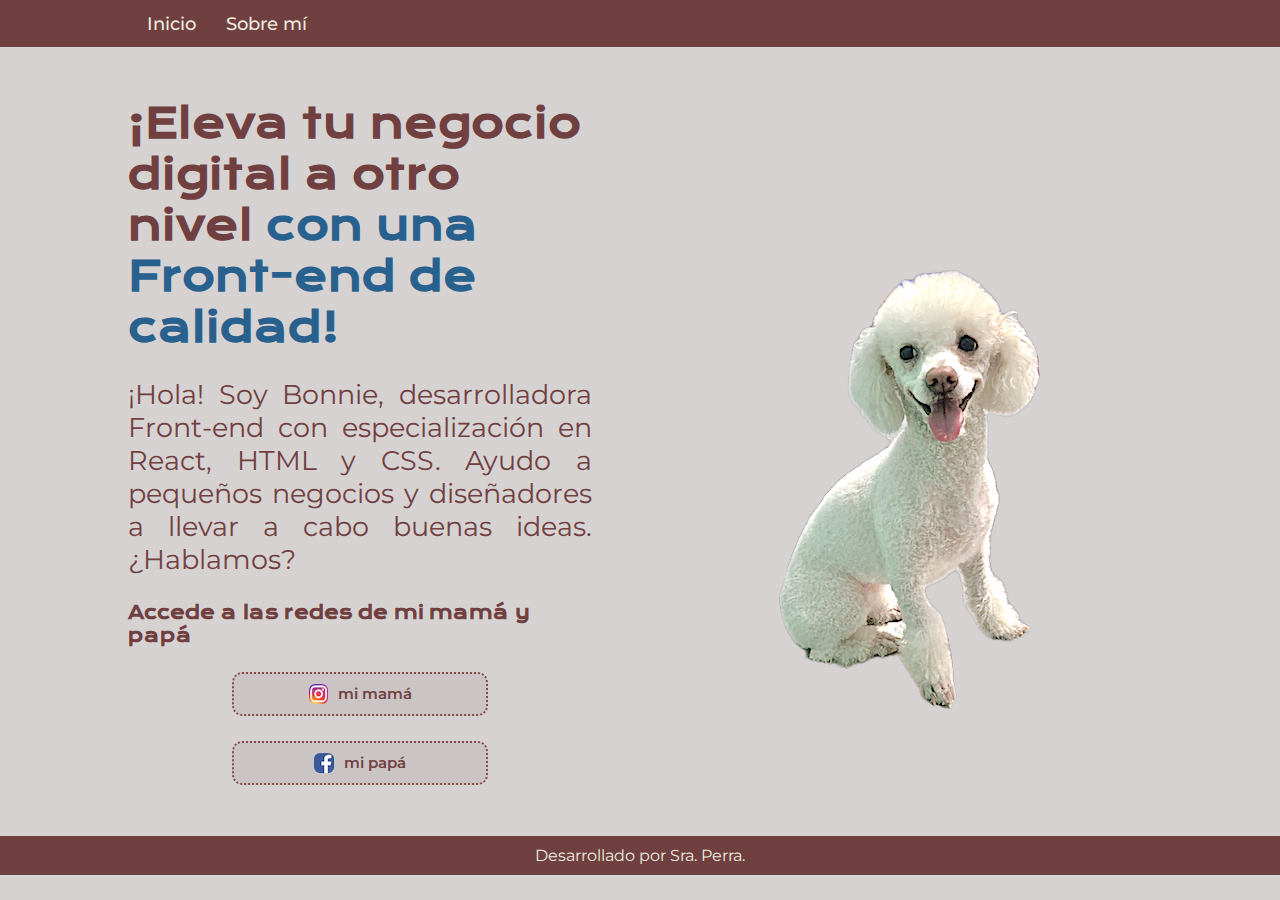
<file: index.html>
<!DOCTYPE html>
<html lang="es-MX">
<head>
    <meta charset="UTF-8">
    <meta name="viewport" content="width=device-width, initial-scale=1.0">
    <title>Portafolio de Bonnie</title>
    <link rel="stylesheet" href="./styles/style.css">
</head>
<body>
    <header class="header">
        <nav class="header-menu">
            <a class="header-menu-link" href="index.html">Inicio</a>
            <a class="header-menu-link" href="about.html">Sobre mí</a>

        </nav>  
    </header>
    <main class="presentacion">
        <section class="presentacion-contenido">
            <h1 class="presentacion-contenido-titulo">
                ¡Eleva tu negocio digital a otro nivel 
                <strong class="titulo-destaque">con una Front-end de calidad!</strong>
            </h1>
            <p class = "presentacion-contenido-texto">¡Hola! Soy Bonnie, desarrolladora Front-end con
                especialización en React, HTML y CSS. Ayudo a pequeños negocios y
                diseñadores a llevar a cabo buenas ideas. ¿Hablamos?
            </p>
            <div class = "presentacion-enlaces">
                <h2 class="presentacion-enlaces-subtitulo">Accede a las redes de mi mamá y papá</h2>
            <a class="presentacion-enlaces-link" href="https://www.instagram.com/den99.al_faro/" target="_blank">
                <img src="./assets/logoInstragram.png" class="presentacion-logos">mi mamá
            </a>
            <a class="presentacion-enlaces-link" href="https://facebook.com/jrubiiio" target="_blank">
                <img src="./assets/logoFacebook.png" class="presentacion-logos">mi papá
            </a>
            </div>    
        </section>
        <img class="presentacion-imagen" src="./assets/bonnie.png" alt="imagen de perrita">
    </main>
    <footer class="footer">
        <p>Desarrollado por Sra. Perra.</p>

    </footer>
</body>
</html>
</file>
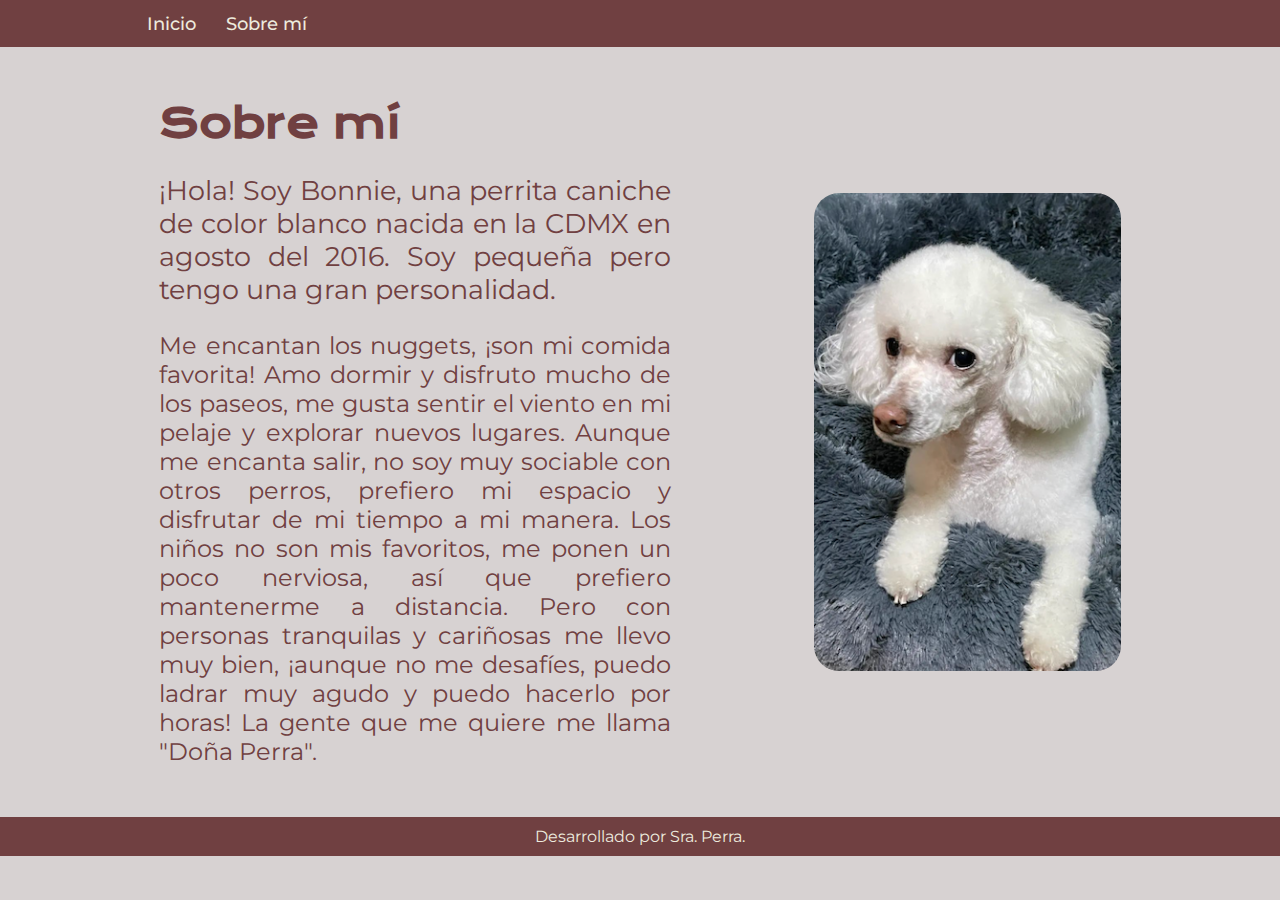
<file: about.html>
<!DOCTYPE html>
<html lang="es-MX">
<head>
    <meta charset="UTF-8">
    <meta name="viewport" content="width=device-width, initial-scale=1.0">
    <title>Sobre mí</title>
    <link rel="stylesheet" href="./styles/style.css">
</head>
<body>
    <header class="header">
        <nav class="header-menu">
            <a class="header-menu-link" href="index.html">Inicio</a>
            <a class="header-menu-link" href="about.html">Sobre mí</a>

        </nav>  
    </header>
    <main class="presentacion">

        <section class="presentacion-contenido">
            <h1 class="presentacion-contenido-titulo">Sobre mí</h1>
            <p class="presentacion-contenido-texto">¡Hola! Soy Bonnie, una perrita caniche de color blanco nacida en  la CDMX en agosto del 2016. Soy pequeña pero tengo una gran personalidad. 
            </p>
            <p class="presentacion-contenido-texto-2">Me encantan los nuggets, ¡son mi comida favorita! Amo dormir y disfruto mucho de los paseos, me gusta sentir el viento en mi pelaje y explorar nuevos lugares.
                Aunque me encanta salir, no soy muy sociable con otros perros, prefiero mi espacio y disfrutar de mi tiempo a mi manera. Los niños no son mis favoritos, me ponen un poco nerviosa, así que prefiero mantenerme a distancia. Pero con personas tranquilas y cariñosas me llevo muy bien, ¡aunque no me desafíes, puedo ladrar muy agudo y puedo hacerlo por horas!
                La gente que me quiere me llama "Doña Perra".
            </p>
        </section>
        <img class="imagen-bonnie-about" src="./assets/bonnieAbout.png" alt="imagen de perrita">


    </main>
    <footer class="footer">
        <p>Desarrollado por Sra. Perra.</p>

    </footer>
</body>
</html>
</file>
<file: styles/style.css>
@import url('https://fonts.googleapis.com/css2?family=Krona+One&family=Montserrat:ital,wght@0,100..900;1,100..900&display=swap');

:root{
    --color-primario: #c6bfbfb2;
    --color-secundario:#704041;
    --color-terciario: #29618E;
    --color-cuaternario:#edebde;
    --color-quinario:z#884748;

    --fuente-montserrat:"Montserrat", sans-serif;
    --fuente-krona:"Krona One", sans-serif;
}

* { 
    padding: 0;
    margin: 0;
}

body{
    background-color: var(--color-primario);
    color: var(--color-secundario);
    box-sizing: border-box;
}

.header{
    padding: 1% 1% 1% 11.5%;
    background-color: var(--color-secundario);
    color: var(--color-cuaternario);
}

.header-menu{
    display: flex;
    gap: 30px;
}

.header-menu-link{
    font-family: var(--fuente-montserrat);
    font-size: 1.12rem;
    font-weight: 500;
    color: var(--color-cuaternario);
    text-decoration: none;
}

.header-menu-link:hover{
    text-decoration: underline;
    color: #ececea;
}

.presentacion{
    padding: 4% 10%;
    display: flex;
    align-items: center;
    justify-content: space-around;
    gap: 80px;
}

.presentacion-contenido{
    width: 50%;
    display: flex;
    flex-direction: column;
    gap: 25px;
}

.presentacion-contenido-titulo{
    font-family: var(--fuente-krona);
    font-size: 40px;
}

.titulo-destaque{
    color: var(--color-terciario)
}

.presentacion-contenido-texto{ 
    font-family: var(--fuente-montserrat);
    font-size: 1.68rem;
    text-align: justify;
}

.presentacion-contenido-texto-2{ 
    font-family: var(--fuente-montserrat);
    font-size: 1.5rem;
    text-align: justify;
}

.presentacion-enlaces{
    display: flex;
    justify-content: space-between;
    flex-direction: column;
    align-items: center;
    gap: 25px;
}

.presentacion-enlaces-subtitulo{ 
    font-family: var(--fuente-krona);
    font-size: 1.12rem;
    font-weight: 600;
}

.presentacion-enlaces-link{
    width: 50%;
    background-color: var(--color-primario);
    color: var(--color-quinario);
    text-align: center;
    padding: 10px;
    border-radius: 10px;
    font-family: var(--fuente-montserrat);
    font-size: 0.94rem;
    font-weight: 600;
    text-decoration: none;
    border: 2px dotted #884748;
    display: flex;
    justify-content: center;
    align-items: center;
    gap: 10px;
}

.presentacion-enlaces-link:hover{
    background-color: #f2f2eaa6;
    padding-left: 3%;
    padding-right: 3%;
    font-size: medium;
    cursor: pointer;
    border: 2px solid;
}

.presentacion-logos{
    border-radius: 6px;
}

.presentacion-imagen{
    width: 50%;
}

.imagen-bonnie-about{
    width: 30%;
    border-radius: 25px;
}

.footer{
    padding: 10px;
    font-family: var(--fuente-montserrat);
    font-weight: 400;
    background-color: var(--color-secundario);
    color: var(--color-cuaternario);
    text-align: center;
}

@media (max-width: 900px){
    .header{
        padding: 2%;
    }
    .header-menu{
        justify-content: center;
    }
    .presentacion{
        flex-direction: column-reverse;
        
    }
    .presentacion-contenido{
        width: auto;
    }

}
</file>
